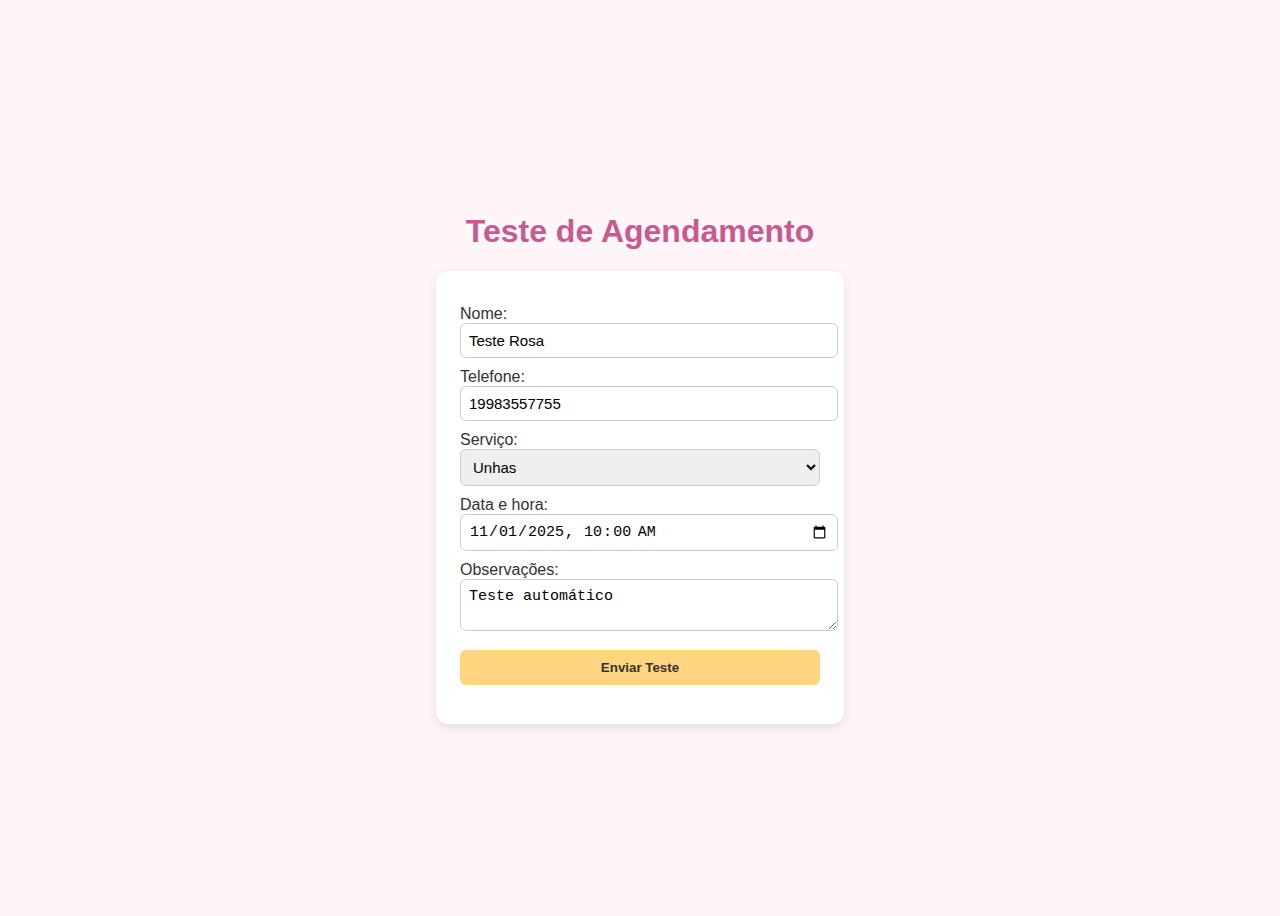
<file: teste.html>
<!DOCTYPE html>
<html lang="pt-BR">
<head>
  <meta charset="UTF-8">
  <title>Teste de Agendamento — Rosa</title>
  <style>
    body {
      font-family: 'Poppins', sans-serif;
      background: #fef6f9;
      color: #333;
      display: flex;
      flex-direction: column;
      align-items: center;
      justify-content: center;
      height: 100vh;
    }
    h1 { color: #c85a8f; }
    form {
      background: white;
      padding: 24px;
      border-radius: 12px;
      box-shadow: 0 4px 12px rgba(0,0,0,0.1);
      max-width: 360px;
      width: 100%;
    }
    label { display: block; margin-top: 10px; }
    input, select, textarea {
      width: 100%;
      padding: 8px;
      border-radius: 6px;
      border: 1px solid #ccc;
      font-size: 15px;
    }
    button {
      margin-top: 15px;
      width: 100%;
      padding: 10px;
      border: none;
      background: #ffd580;
      color: #333;
      font-weight: bold;
      border-radius: 6px;
      cursor: pointer;
      transition: all 0.3s ease;
    }
    button:hover { background: #f5c04f; }
    .msg {
      margin-top: 15px;
      font-weight: 600;
      text-align: center;
    }
  </style>
</head>
<body>
  <h1>Teste de Agendamento</h1>
  <form id="formTeste">
    <label>Nome:</label>
    <input type="text" id="nome" value="Teste Rosa">

    <label>Telefone:</label>
    <input type="tel" id="telefone" value="19983557755">

    <label>Serviço:</label>
    <select id="servico">
      <option value="Unhas">Unhas</option>
      <option value="Cabelos">Cabelos</option>
    </select>

    <label>Data e hora:</label>
    <input type="datetime-local" id="data" value="2025-11-01T10:00">

    <label>Observações:</label>
    <textarea id="obs" rows="2">Teste automático</textarea>

    <button type="submit">Enviar Teste</button>
    <div class="msg" id="msg"></div>
  </form>

  <script>
    const SCRIPT_URL = "https://script.google.com/macros/s/AKfycbwFQT72vRs4qGhM-XfjYfshg_8mu-M0geUqvmR319l3IcrObeVyQxVxymDhJfMxfmil8g/exec"; // sua URL

    document.getElementById('formTeste').addEventListener('submit', async (e) => {
      e.preventDefault();
      const msg = document.getElementById('msg');
      msg.textContent = "⏳ Enviando...";

      const payload = {
        nome: document.getElementById('nome').value,
        telefone: document.getElementById('telefone').value,
        servico: document.getElementById('servico').value,
        data: document.getElementById('data').value,
        obs: document.getElementById('obs').value
      };

      try {
        const res = await fetch(SCRIPT_URL, {
          method: 'POST',
          headers: { 'Content-Type': 'application/json' },
          body: JSON.stringify(payload)
        });

        const result = await res.json();
        msg.textContent = "✅ " + (result.message || "Sucesso!");
        msg.style.color = "green";
      } catch (err) {
        msg.textContent = "❌ Erro de conexão: " + err;
        msg.style.color = "red";
      }
    });
  </script>
</body>
</html>
</file>
